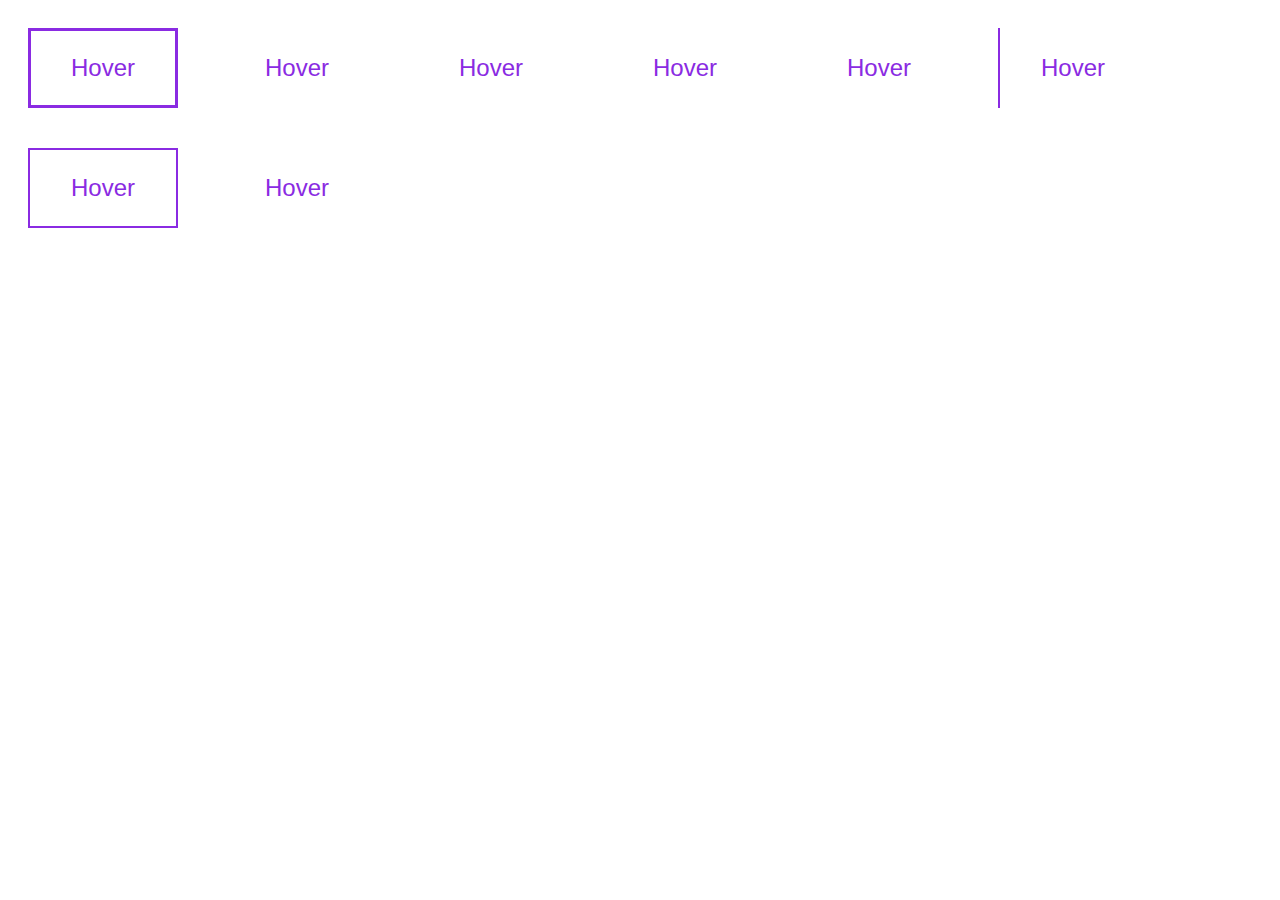
<file: CSS_Animations_Learn_CSS_Animations_from_Scratch/index.html>
<!DOCTYPE html>
<!-- saved from url=(0266)https://mp4-a.udemycdn.com/2018-09-19_16-51-45-9095a3a4c522686a221e9fffd1fabbfc/original.html?x2oNG17-uJGxIp3QOY0uEl9-Pn5v1jOZ9Fz3ohj3ezcVyZKYNorXeefu4FwA_9ZA1Ozva4tGplOlpPE7mybGax2YotaC3VgGw2o2h7VH95lafkKWiLimr4h2k7dzG8qhXsnENRCD3IWsqcxO-Hdot9Od4CO1lAkJqXq2RWFf3oJQ -->
<html lang="en"><head><meta http-equiv="Content-Type" content="text/html; charset=UTF-8">
    
    <meta name="viewport" content="width=device-width, initial-scale=1.0">
    <meta http-equiv="X-UA-Compatible" content="ie=edge">
    <title>Document</title>
    <style>
        button{
            width: 150px;
            height: 80px;
            color: blueviolet;
            border: none;
            background-color: transparent;
            margin: 20px;
            cursor: pointer;
            font-size: 1.5em;
        }
        #one{
            border: 3px solid blueviolet;
            transition-duration: 0.3s;
        }
        #one:hover{
            background-color: blueviolet;
            color: #fff;
        }
        #two{
            position: relative;
        }
        #two::after{
            position: absolute;
            content: '';
            top: 0;
            left: 0;
            width: 0%;
            height: 2px;
            background-color: blueviolet;
            transition-duration: 0.3s;
        }
        #two::before{
            position: absolute;
            content: '';
            bottom: 0;
            right: 0;
            width: 0%;
            height: 2px;
            background-color: blueviolet;
            transition-duration: 0.3s;
        }
        #two:hover::after,
        #two:hover::before{
            width: 100%;
        }
        #three{
            position:relative;
            transition: 0.5s ease-out;
        }
        #three::after{
            content: '';
            position: absolute;
            width: 100%;
            height: 0%;
            background-color: blueviolet;
            bottom: 0;
            left: 0;
            z-index: -1;
            transition: 0.5s ease-in-out;
        }
        #three:hover{
            color: #fff;
        }
        #three:hover::after{
            height: 100%;
        }
        #four{
            position: relative;
            transition-duration: 0.4s;
        }

        #four::after{
            content: '';
            position:absolute;
            width: 0%;
            height: 0%;
            background-color: blueviolet;
            top:0;
            right:0;
            transition: 1s;
            z-index: -1;
        }

        #four::before{
            content: '';
            position:absolute;
            width: 0%;
            height: 0%;
            background-color: blueviolet;
            bottom:0;
            left:0;
            transition: 1s;
            z-index: -1;
        }
        #four:hover{
            color:#fff;
        }
        #four:hover::after,
        #four:hover::before{
            width: 100%;
            height: 100%;
        }


        #five{
            position: relative;
        }

        #five::after{
            content: '';
            background-color: blueviolet;
            position:absolute;
            width: 0%;
            height: 2px;
            top:0;
            left: 0;
            transition-duration: 0.3s;
        }

        #five::before{
            content: '';
            background-color: blueviolet;
            position:absolute;
            width: 0%;
            height: 2px;
            bottom:0;
            right: 0;
            transition-duration: 0.3s;
        }

        #five-span::after{
            content: '';
            background-color: blueviolet;
            position:absolute;
            width: 2px;
            height: 0%;
            top:0;
            right: 0;
            transition-duration: 0.3s;
        }
        #five-span::before{
            content: '';
            background-color: blueviolet;
            position:absolute;
            width: 2px;
            height: 0%;
            bottom:0;
            left: 0;
            transition-duration: 0.3s;
        }

        #five:hover::after{
            width: 100%;
        }
        #five:hover > #five-span::after{
            transition-delay: 0.3s;
            height: 100%;
        }
        #five:hover::before{
            transition-delay: 0.6s;
            width: 100%;
        }
        #five:hover > #five-span::before{
            transition-delay: 0.9s;
            height: 100%;
        }
        #six{
            position: relative;
            transition:cubic-bezier(0.895, 0.03, 0.685, 0.22);
            transition-duration: 0.3s;
        }

        #six::after{
            content:'';
            position:absolute;
            background-color: blueviolet;
            width: 1%;
            height: 100%;
            left: 0;
            top: 0;
            transition:cubic-bezier(0.895, 0.03, 0.685, 0.22);
            transition-duration: 0.3s;
            z-index: -1;
        }

        #six:hover{
            color: #fff;
        }

        #six:hover::after{
            width:100%;
        }
        #seven{
            position: relative;
            border: 2px solid blueviolet;
            transition-duration: 0.4s;
        }
        #seven::after{
            content: '';
            position: absolute;
            top: 0;
            right: 0;
            width: 0;
            height: 0;
            border-style: solid;
            border-width: 0 0 0 0;
            border-color: transparent blueviolet transparent transparent;
            transition-duration: 0.4s;
        }
        #seven::before{
            content: '';
            position: absolute;
            bottom: 0;
            right: 0;
            width: 0;
            height: 0;
            border-style: solid;
            border-width: 0 0 0 0;
            border-color: transparent transparent blueviolet transparent;
            transition-duration: 0.4s;
        }
        #text{
            transition-duration: 0.4s;
        }

        #seven:hover > #text{
            padding-right: 30px;
        }

        #seven:hover::after{
            border-width: 0 40px 40px 0;
        }

        #seven:hover::before{
            border-width: 0 0 40px 40px;
        }
        #eigth{
            position: relative;
            transition: cubic-bezier(0.175, 0.885, 0.32, 1.275);
            transition-duration: 0.4s;
        }

        #eigth::after{
            content: '';
            position: absolute;
            background-color: blueviolet;
            width: 0%;
            height: 0%;
            top:45%;
            left: 45%;
            transition: cubic-bezier(0.175, 0.885, 0.32, 1.275);
            transition-duration: 0.4s;
            z-index: -1;
            border-radius:50%;
        }
        #eigth:hover::after{
            width: 100%;
            height: 100%;
            top: 0%;
            left: 0;
            border-radius: 0;
        }
        #eigth:hover{
            color: #fff;
        }

    </style>
</head>
<body class="vsc-initialized">
    <button id="one">Hover</button>
    <button id="two">Hover</button>
    <button id="three">Hover</button>
    <button id="four">Hover</button>
    <button id="five"><span id="five-span"></span>Hover</button>
    <button id="six">Hover</button>
    <button id="seven"><span id="text">Hover</span></button>
    <button id="eigth">Hover</button>

<style id="extraClass">.extraClassAspect {-webkit-transform: scaleX(1.35)!important;}.extraClassCrop {-webkit-transform: scale(1.35)!important;}</style></body></html>
</file>
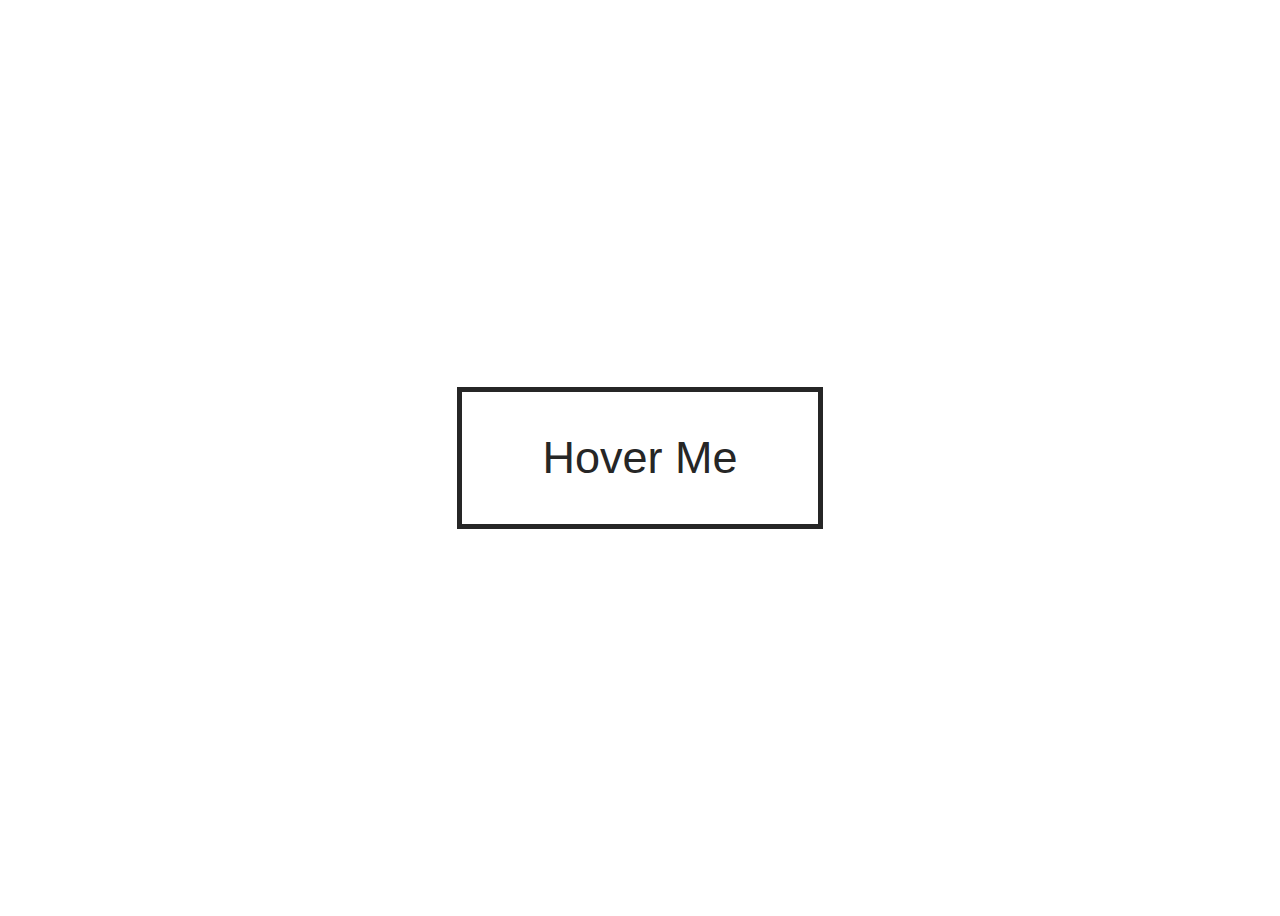
<file: Creative_CSS_Animations_Transitions_And_Transforms_Course/creative button hover effect 1/index.html>
<!DOCTYPE html>
<html lang="en-US">
    
<head>
    <meta charset="UTF-8">
    <meta name="viewport" content="width=device-width, initial-scale=1">
    <title>CSS animatin, transitions and transforms</title>
                
    <!-- OUR STYLESHEET -->
    <link rel="stylesheet" href="style.css" type="text/css" media="all">
    
</head>

<body>

  <a href="#">Hover Me</a>
  
</body>
</html>
</file>
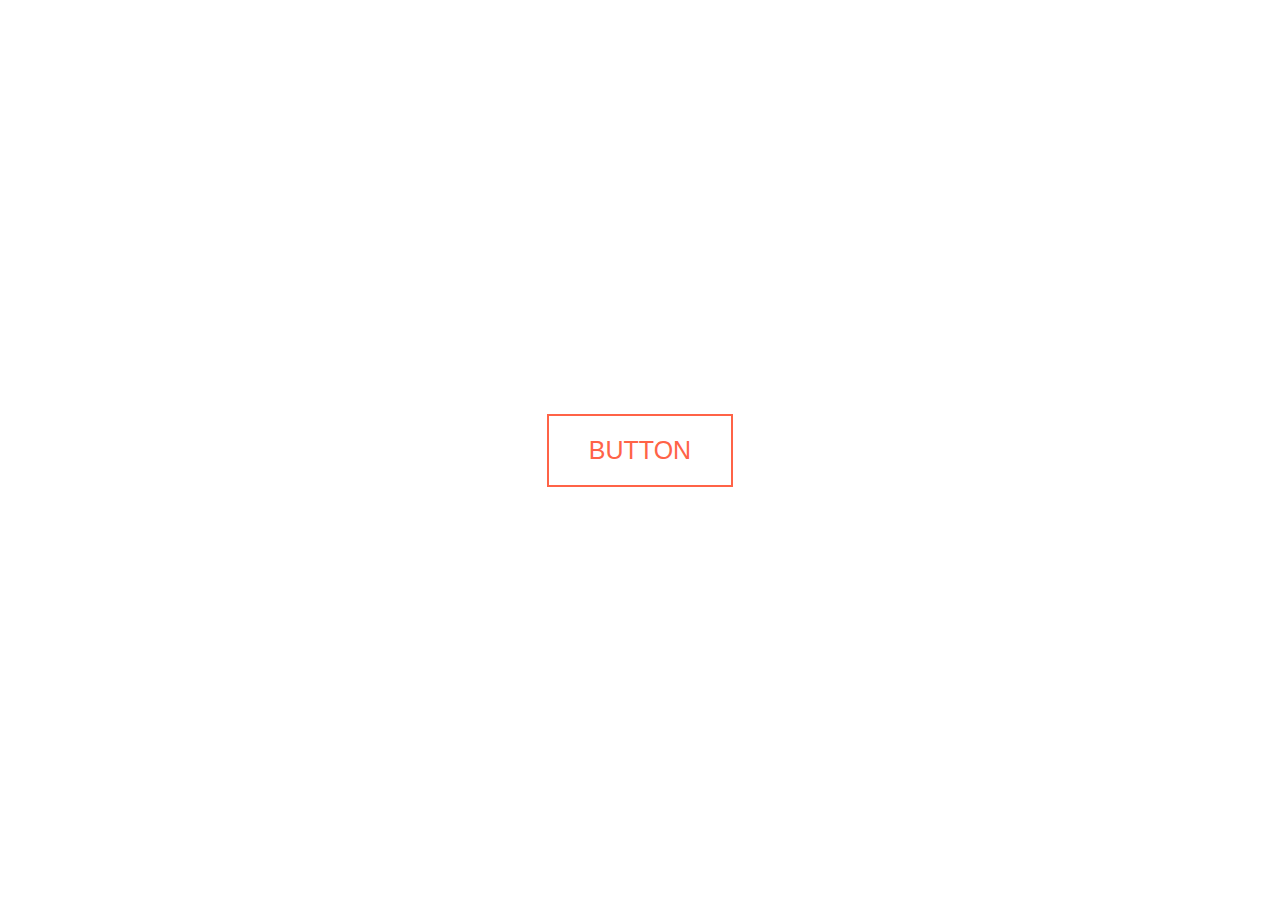
<file: Creative_CSS_Animations_Transitions_And_Transforms_Course/creative button hover effect 10/index.htm>
<!DOCTYPE html>
<html lang="en-US">
    
<head>
    <meta charset="UTF-8">
    <meta name="viewport" content="width=device-width, initial-scale=1">
    <title>CSS animatin, transitions and transforms</title>
                
    <!-- OUR STYLESHEET -->
    <link rel="stylesheet" href="style.css" type="text/css" media="all">

    <!-- FONT ِAWESOME -->
    <link rel="stylesheet" href="https://use.fontawesome.com/releases/v5.4.2/css/all.css" integrity="sha384-/rXc/GQVaYpyDdyxK+ecHPVYJSN9bmVFBvjA/9eOB+pb3F2w2N6fc5qB9Ew5yIns" crossorigin="anonymous">

   
</head>

<body>

	<button class="btn">button</button>

</body>
</html>
</file>
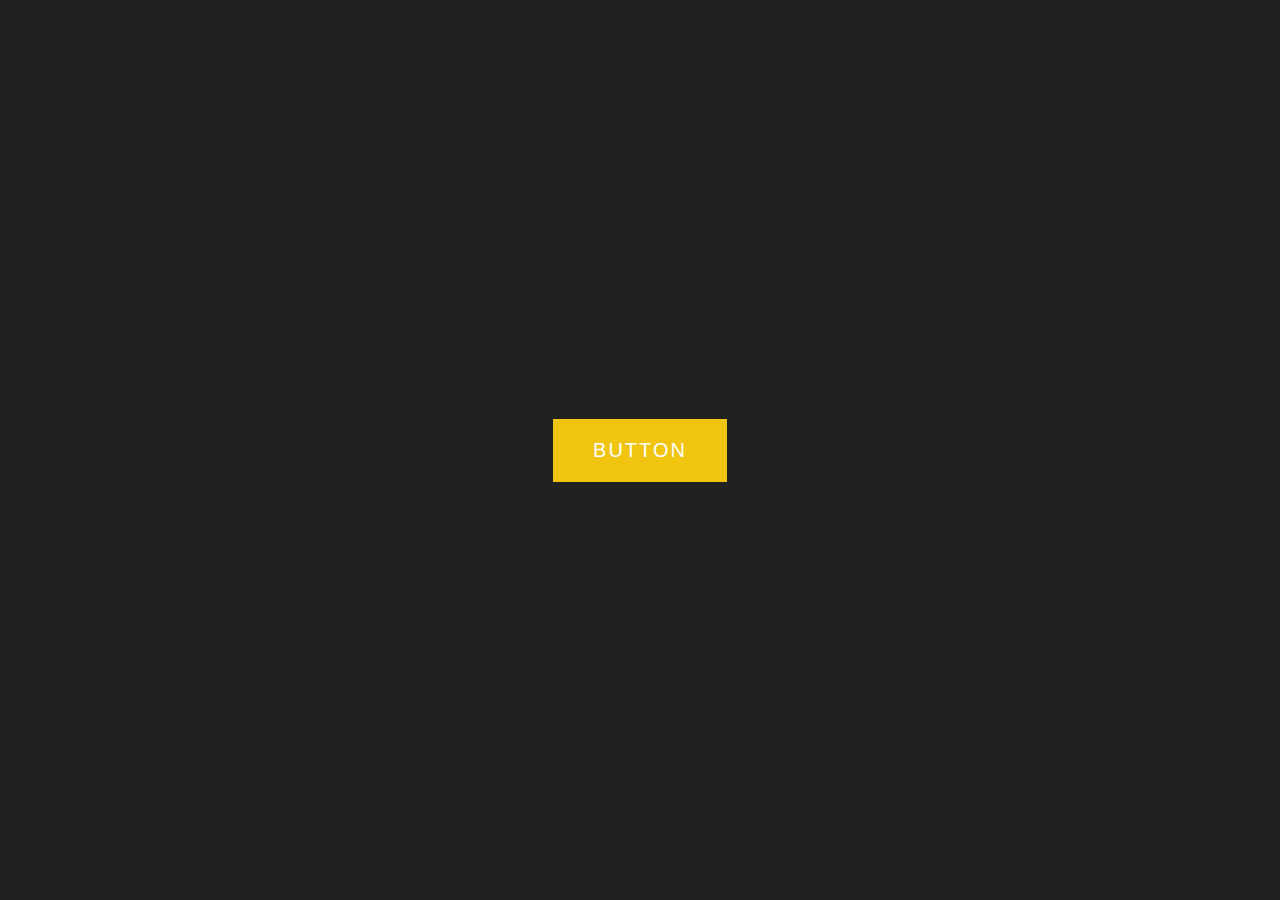
<file: Creative_CSS_Animations_Transitions_And_Transforms_Course/creative button hover effect 11/index.htm>
<!DOCTYPE html>
<html lang="en-US">
    
<head>
    <meta charset="UTF-8">
    <meta name="viewport" content="width=device-width, initial-scale=1">
    <title>CSS animatin, transitions and transforms</title>
                
    <!-- OUR STYLESHEET -->
    <link rel="stylesheet" href="style.css" type="text/css" media="all">   
</head>

<body>

    <a href="#">Button</a>

</body>
</html>
</file>
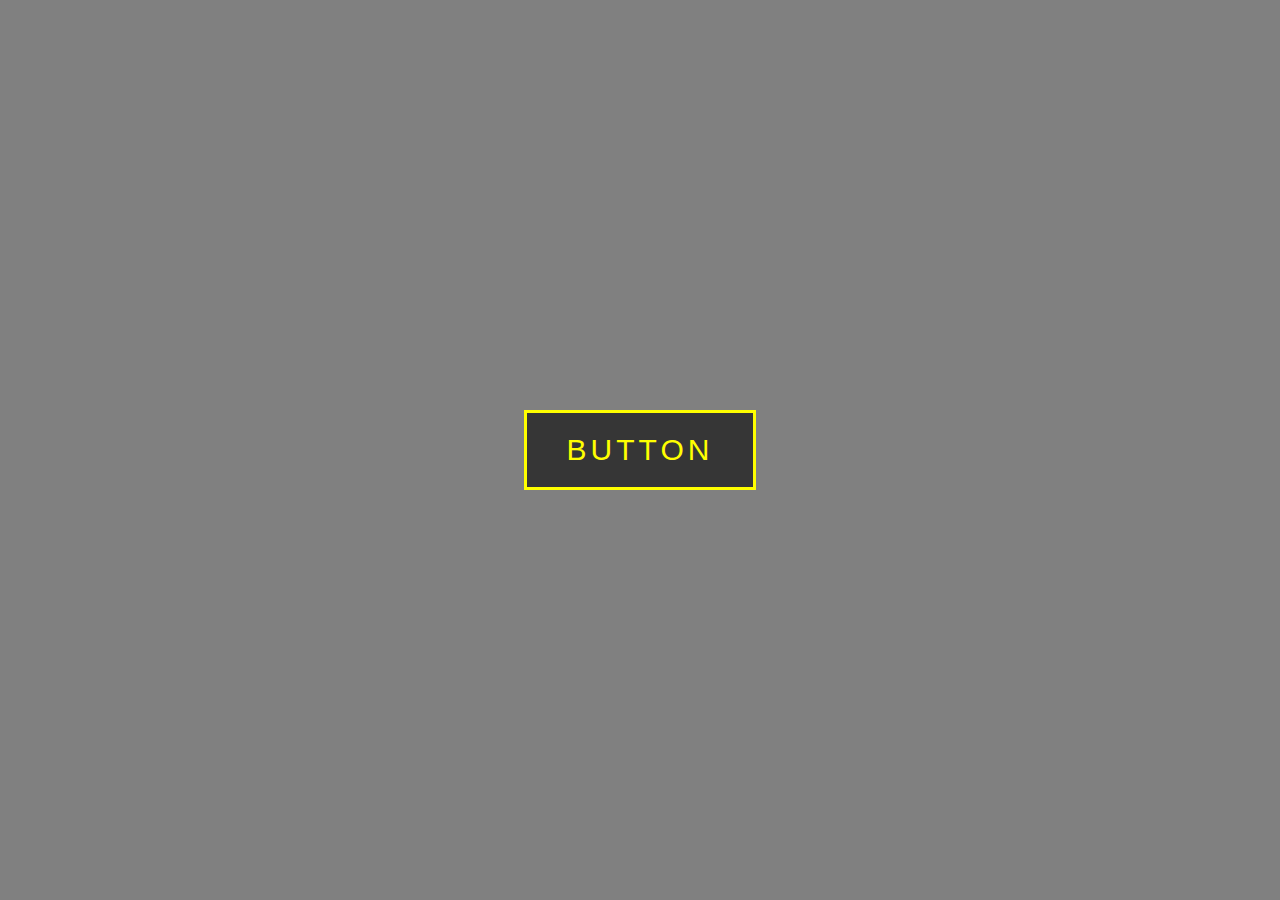
<file: Creative_CSS_Animations_Transitions_And_Transforms_Course/creative button hover effect 12/index.htm>
<!DOCTYPE html>
<html lang="en-US">
    
<head>
    <meta charset="UTF-8">
    <meta name="viewport" content="width=device-width, initial-scale=1">
    <title>CSS animatin, transitions and transforms</title>
                
    <!-- OUR STYLESHEET -->
    <link rel="stylesheet" href="style.css" type="text/css" media="all">

    <!-- FONT ِAWESOME -->
    <link rel="stylesheet" href="https://use.fontawesome.com/releases/v5.4.2/css/all.css" integrity="sha384-/rXc/GQVaYpyDdyxK+ecHPVYJSN9bmVFBvjA/9eOB+pb3F2w2N6fc5qB9Ew5yIns" crossorigin="anonymous">

   
</head>

<body>

	<a href="#">button</a>

</body>
</html>
</file>
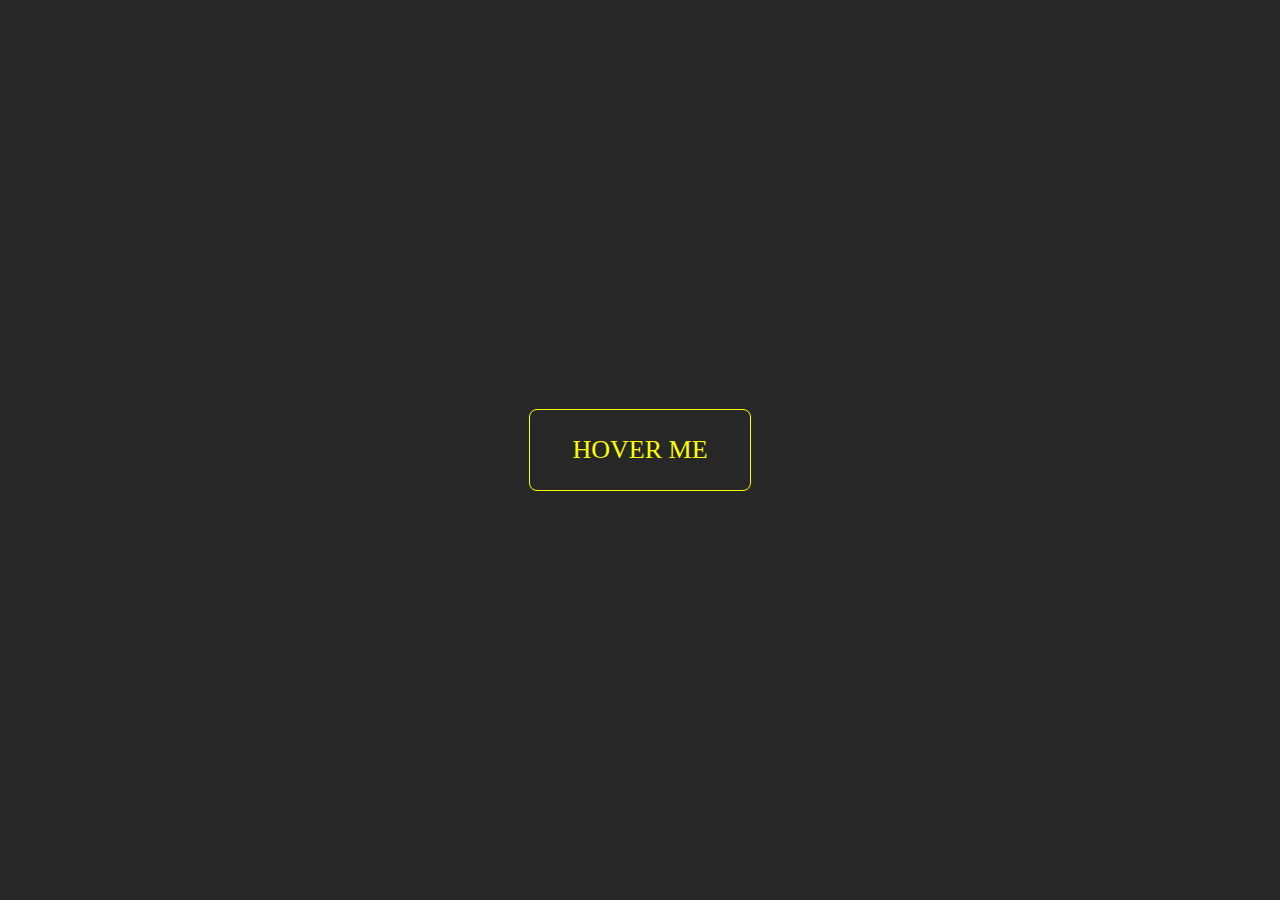
<file: Creative_CSS_Animations_Transitions_And_Transforms_Course/creative button hover effect 13/index.htm>
<!DOCTYPE html>
<html lang="en-US">
    
<head>
    <meta charset="UTF-8">
    <meta name="viewport" content="width=device-width, initial-scale=1">
    <title>CSS animatin, transitions and transforms</title>
                
    <!-- OUR STYLESHEET -->
    <link rel="stylesheet" href="style.css" type="text/css" media="all">

    <!-- FONT ِAWESOME -->
    <link rel="stylesheet" href="https://use.fontawesome.com/releases/v5.4.2/css/all.css" integrity="sha384-/rXc/GQVaYpyDdyxK+ecHPVYJSN9bmVFBvjA/9eOB+pb3F2w2N6fc5qB9Ew5yIns" crossorigin="anonymous">

    
</head>

<body>

    <a href="#"><span></span>hover me</a>

</body>
</html>
</file>
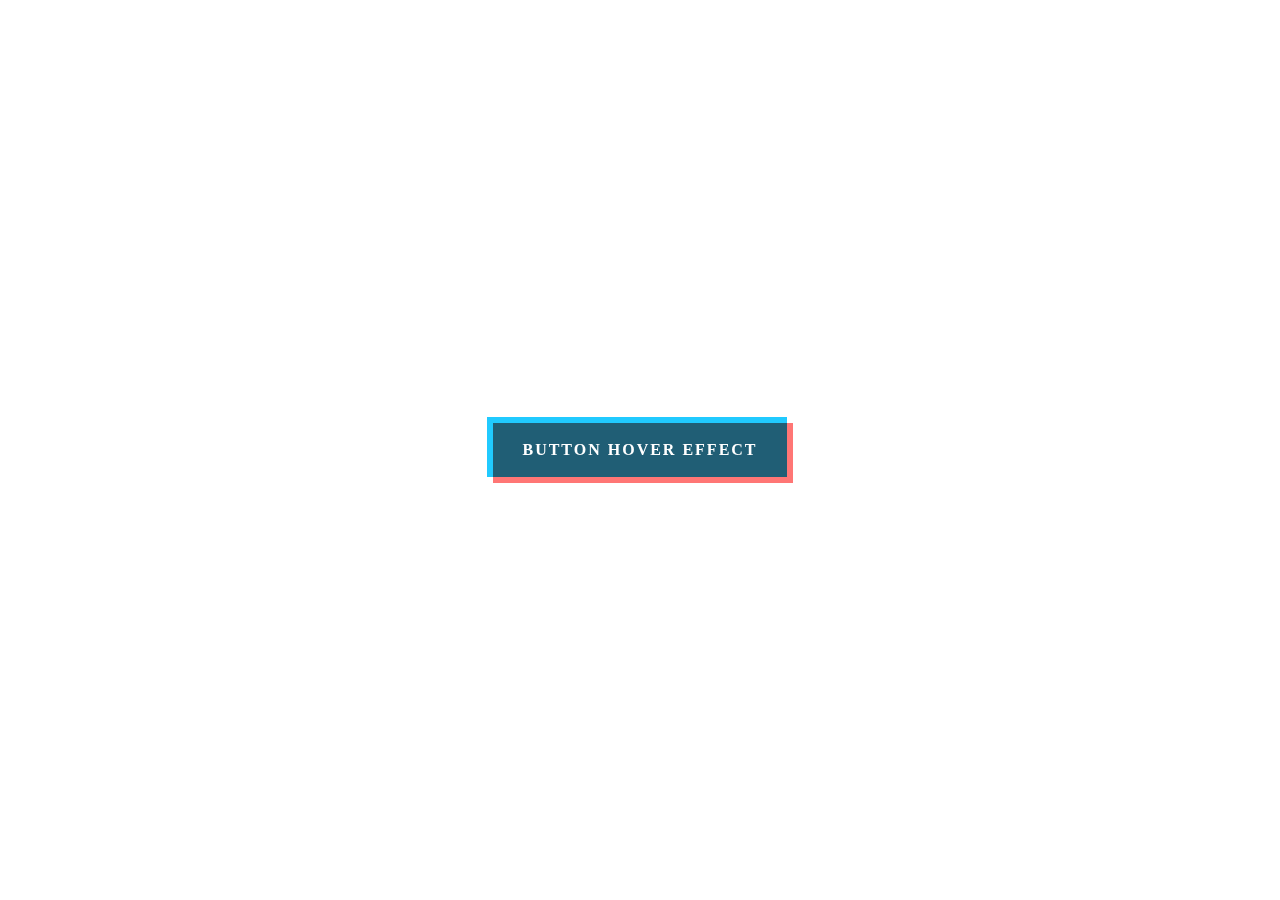
<file: Creative_CSS_Animations_Transitions_And_Transforms_Course/creative button hover effect 14/index.htm>
<!DOCTYPE html>
<html lang="en-US">
    
<head>
    <meta charset="UTF-8">
    <meta name="viewport" content="width=device-width, initial-scale=1">
    <title>CSS animatin, transitions and transforms</title>
                
    <!-- OUR STYLESHEET -->
    <link rel="stylesheet" href="style.css" type="text/css" media="all">

    <!-- FONT ِAWESOME -->
    <link rel="stylesheet" href="https://use.fontawesome.com/releases/v5.4.2/css/all.css" integrity="sha384-/rXc/GQVaYpyDdyxK+ecHPVYJSN9bmVFBvjA/9eOB+pb3F2w2N6fc5qB9Ew5yIns" crossorigin="anonymous">

    
</head>

<body>

	<a href="#">button hover effect</a>

</body>
</html>
</file>
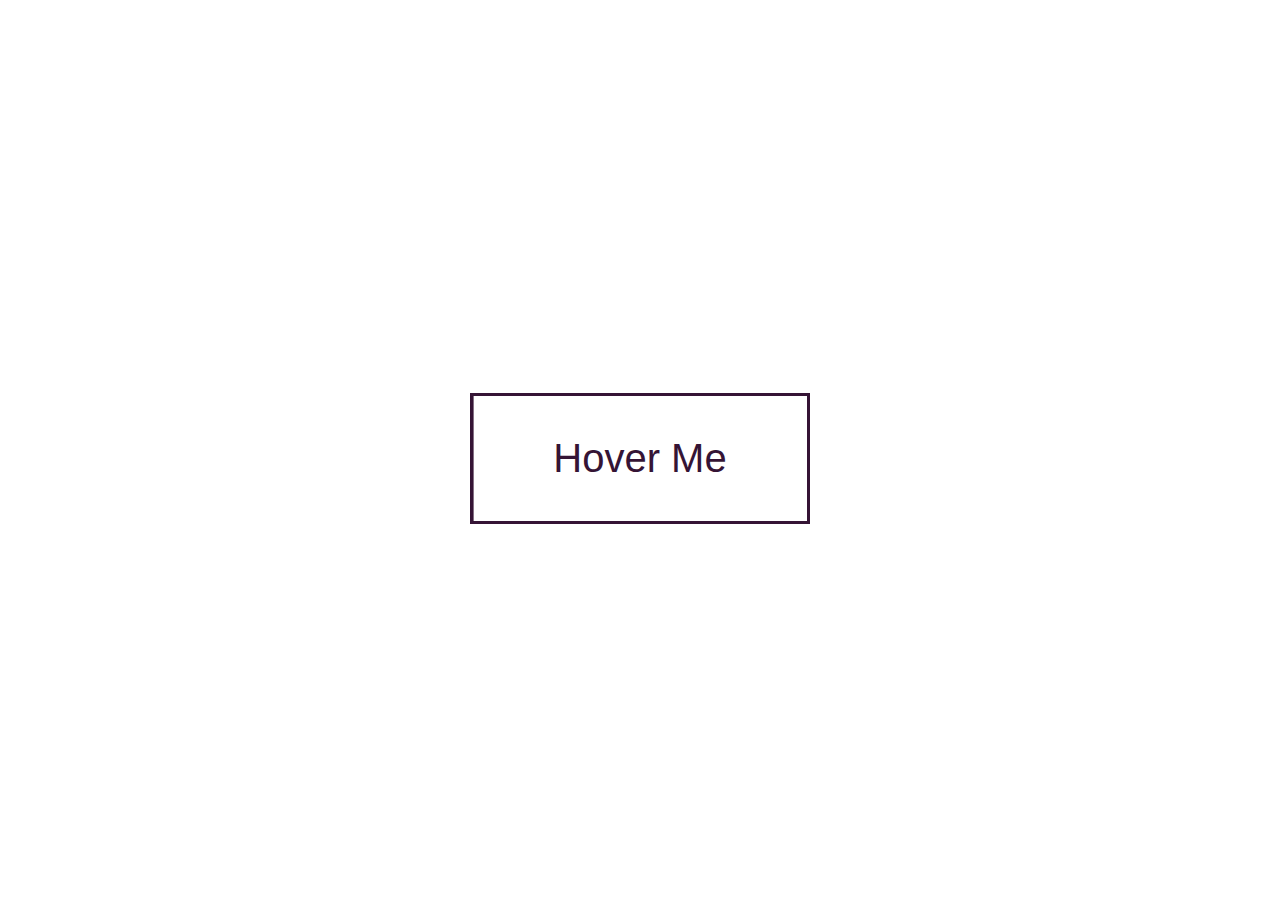
<file: Creative_CSS_Animations_Transitions_And_Transforms_Course/creative button hover effect 2/index.htm>
<!DOCTYPE html>
<html lang="en-US">
    
<head>
    <meta charset="UTF-8">
    <meta name="viewport" content="width=device-width, initial-scale=1">
    <title>CSS animatin, transitions and transforms</title>
                
    <!-- OUR STYLESHEET -->
    <link rel="stylesheet" href="style.css" type="text/css" media="all">
    
</head>

<body>

  <a href="#">Hover Me</a>

</body>
</html>
</file>
<file: Creative_CSS_Animations_Transitions_And_Transforms_Course/creative button hover effect 1/style.css>
body {
	height: 100vh;
	display: flex;
	justify-content: center;
	align-items: center;
}

a {
	text-decoration: none;
	color: #262626;
	font-family: sans-serif;
	font-size: 45px;
	border: 5px solid #262626;
	padding: 40px 80px;
	position: relative;
	overflow: hidden;
}

a:before {
	content: '';
	position: absolute;
	left: 0;
	top: 0;
	background-color: #fff200;
	height: 100%;
	width: 100%;
	z-index: -1;
	transform-origin: bottom left;
 	transform: rotate(-90deg);
	transition: transform 1s;
}

a:hover:before {
	transform: rotate(0deg);
}
</file>
<file: Creative_CSS_Animations_Transitions_And_Transforms_Course/creative button hover effect 10/style.css>
body {
 margin: 0;
 display: flex;
 align-items: center;
 justify-content: center;
 height: 100vh;
 font-family: sans-serif;
}

.btn {
  border: 2px solid tomato;
  background:none;
  color: tomato;
  padding: 20px 40px;
  font-size: 25px;
  text-transform: uppercase;
  cursor: pointer;
  transition: all 0.5s;
  position: relative;
  color: tomato;
  overflow: hidden;
}

.btn:hover {
  color: white;
}

.btn:before {
  content: "";
  position: absolute;
  bottom: 0;
  left: 0;
  width: 100%;
  background: tomato;
  z-index: -1;
  border-radius: 50% 50% 0% 0%;
  height: 0%;
  transition: all 0.5s;
}

.btn:hover:before {
  height: 190%;
}
</file>
<file: Creative_CSS_Animations_Transitions_And_Transforms_Course/creative button hover effect 11/style.css>
body {
 margin: 0;
 display: flex;
 align-items: center;
 justify-content: center;
 height: 100vh;
 font-family: sans-serif;
 background-color: #212121;
}

a {
  padding: 20px 40px;
  text-transform: uppercase;
  text-decoration: none;
  background-color: #f1c40f;
  color: white;
  font-size: 20px;
  letter-spacing: 2px;
  position: relative;
}

a:before {
  content: "BUTTON";
  position: absolute;
  top: 0;
  left: 0;
  width: 100%;
  height: 100%;
  background-color: #2ecc71;
  display: flex;
  justify-content: center;
  align-items: center;
  transform: rotateX(270deg);
  transform-origin: top;
  transition: all 0.4s;
}

a:after {
  content: "BUTTON";
  position: absolute;
  top: 0;
  left: 0;
  width: 100%;
  height: 100%;
  background-color: red;
  display: flex;
  justify-content: center;
  align-items: center;
  transform-origin: bottom;
  transform: rotateX(270deg);
  transition: all 0.4s;
  transition-delay: 0.1s;
}

a:hover:before, a:hover:after {
   transform: rotateX(0deg); 
}
</file>
<file: Creative_CSS_Animations_Transitions_And_Transforms_Course/creative button hover effect 12/style.css>
body {
 margin: 0;
 display: flex;
 align-items: center;
 justify-content: center;
 height: 100vh;
 font-family: sans-serif;
 background-color: grey;
}

a {
  padding: 20px 40px;
  text-transform: uppercase;
  text-decoration: none;
  letter-spacing: 4px;
  color: transparent;
  border: 3px solid #ff0;
  font-size: 30px;
  position: relative;
  transition: all 0.8s;
  /* overflow: hidden; */
}

a:hover {
  border: 3px solid #f00;
}

a:before {
  content: 'button';
  position: absolute;
  top: 0;
  left: 0;
  width: 100%;
  height: 100%;
  background-color: #363636;
  color: #ff0;
  display: flex;
  justify-content: center;
  align-items: center;
  transition: all 0.8s;
}

a:hover:before {
  left: 100%;
  transform: scale(0) rotateY(360deg);
  opacity: 0;
}

a:after {
  content: 'button';
  position: absolute;
  top: 0;
  left: -100%;
  width: 100%;
  height: 100%;
  background-color: #363636;
  color: #f00;
  display: flex;
  justify-content: center;
  align-items: center;
  transition: all 0.8s;
  transform: scale(0) rotateY(0deg);
  opacity: 0;
}

a:hover:after {
  left: 0;
  transform: scale(1) rotateY(360deg);
  opacity: 1;
}
</file>
<file: Creative_CSS_Animations_Transitions_And_Transforms_Course/creative button hover effect 13/style.css>
body {
 margin: 0;
 display: flex;
 align-items: center;
 justify-content: center;
 height: 100vh;
 font-family: verdana;
 background-color: #272727;
}

a {
  width: 220px;
  height: 80px;
  color: #ff0;
  background-color: transparent;
  font-size: 26px;
  border: 1px solid #ff0;
  border-radius: 8px;
  text-decoration: none;
  text-transform: uppercase;
  text-align: center;
  line-height: 80px;
  transition: all 0.5s;
  position: relative;
}

a:before,
a:after {
  content: "";
  position: absolute;
  top: 50%;
  width: 20px;
  height: 20px;
  background-color: #ff0;
  border-radius: 50%;
  transform: translateY(-50%);
  transition: all 0.3s;
  z-index: -1;
  opacity: 0;
}

a:before {
  left: 0;
  box-shadow: -100px 0 0 #ff0;
}

a:after {
  right: 0;
  box-shadow: 100px 0 0 #ff0;
}

a:hover:before {
  left: 50%;
  box-shadow: 30px 0 0 #ff0;
  transform: translateX(-50%) translateY(-50%);
  opacity: 1;
}

a:hover:after {
  right: 50%;
  box-shadow: -30px 0 0 #ff0;
  transform: translateX(50%) translateY(-50%);
  opacity: 1;
}

span {
  position: absolute;
  top: 0;
  left: 0;
  width: 100%;
  height: 100%;
  background-color: #ff0;
  border-radius: 8px;
  transform: scale(0);
  transition: all 0.3s;
  z-index: -1;
}

a:hover span {
  transform: scale(1);
  transition-delay: 0.4s;
}

a:hover {
  color: #262626;
  transition-delay: 0.4s;
}
</file>
<file: Creative_CSS_Animations_Transitions_And_Transforms_Course/creative button hover effect 14/style.css>
body {
 margin: 0;
 display: flex;
 align-items: center;
 justify-content: center;
 height: 100vh;
 font-family: verdana;
}

a {
  width: 300px;
  height: 60px;
  text-decoration: none;
  text-transform: uppercase;
  background-color: transparent;
  text-align: center;
  line-height: 60px;
  font-weight: bold;
  letter-spacing: 2px;
  position: relative;
  transition: all 0.2s;
  color: white;
}

a:before {
  content: "";
  position: absolute;
  top: 0;
  left: 0;
  width: 100%;
  height: 100%;
  background-color: #20caff;
  z-index: -1;
  mix-blend-mode: multiply;
  transition: all 0.2s;
  transform: translate(-3px, -3px);
  transform-origin: top;
}

a:hover:before {
  transform: perspective(1000px) rotateX(75deg) translate(0, 06px);
}

a:after {
  content: "";
  position: absolute;
  top: 0;
  left: 0;
  width: 100%;
  height: 100%;
  background-color: #ff7675;
  z-index: -1;
  mix-blend-mode: multiply;
  transition: all 0.2s;
  transform: translate(3px, 3px);
  transform-origin: bottom;
}

a:hover:after {
  transform: perspective(1000px) rotateX(-75deg) translate(0, 6px);
}

a:hover {
  color: #272727;
}
</file>
<file: Creative_CSS_Animations_Transitions_And_Transforms_Course/creative button hover effect 2/style.css>
body {
	height: 100vh;
	display: flex;
	justify-content: center;
	align-items: center;
}

a {
	text-decoration: none;
	color: #351435;
	font-family: sans-serif;
	font-size: 40px;
	border: 3px solid #351435;
	padding: 40px 80px;
	position: relative;
	transition: all 1s;
	overflow: hidden;
}

a:before {
	content: '';
	position: absolute;
	left: 0;
	top: 0;
	height: 100%;
	width: 100%;
	background-color: #351435;
	z-index: -1;
	transform: translateX(-100%);
	transition: all 1s;
}

a:hover:before {
	transform: translateY(0);
}

a:hover {
	color: white;
}
</file>
